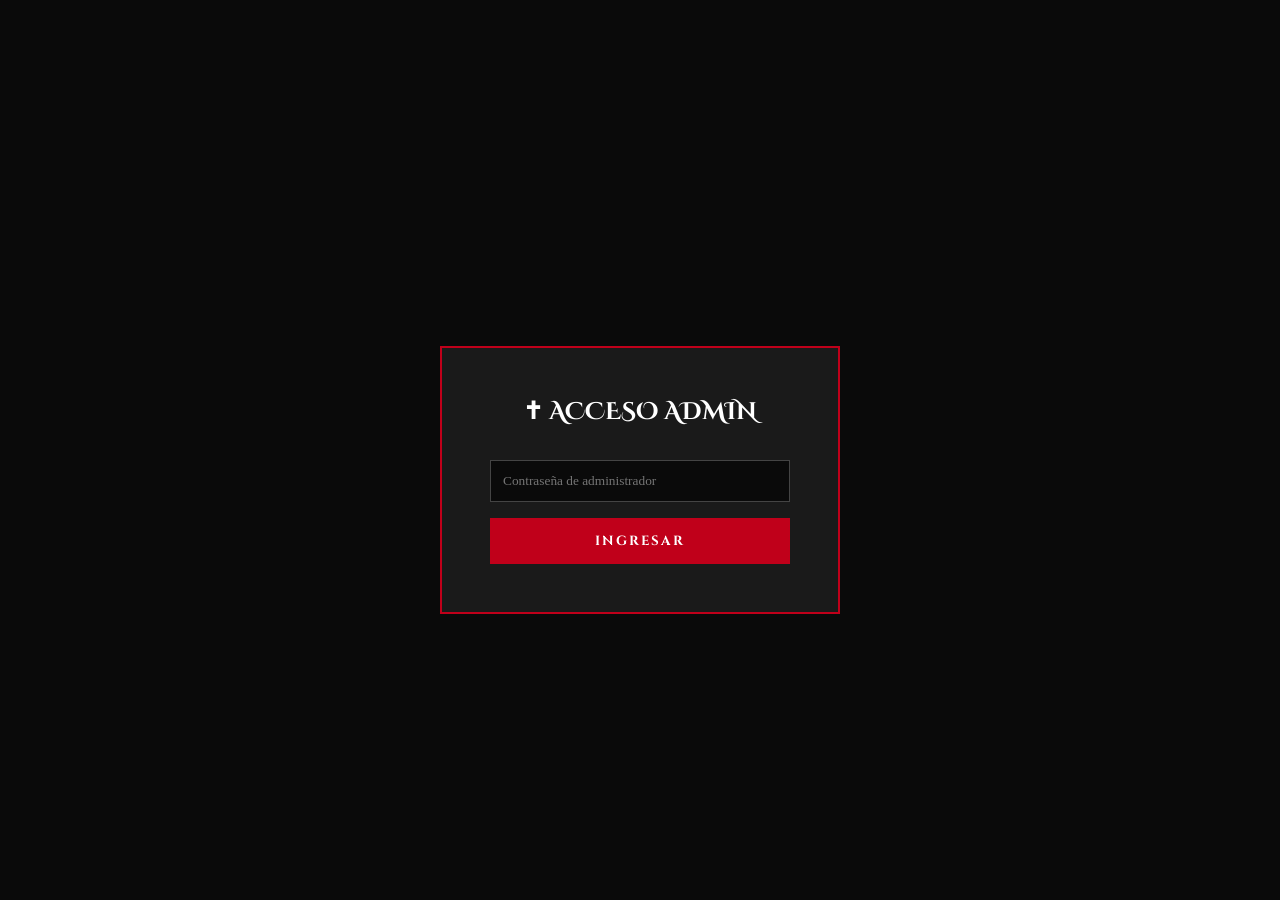
<file: admin.html>
<!DOCTYPE html>
<html lang="es">
<head>
<meta charset="UTF-8">
<meta name="viewport" content="width=device-width, initial-scale=1.0">
<title>Admin | Investigador Oxlack Paranormal</title>
<link href="https://fonts.googleapis.com/css2?family=Creepster&family=Cinzel+Decorative:wght@400;700;900&family=Cinzel:wght@400;600;900&family=IM+Fell+English:ital@0;1&family=Special+Elite&display=swap" rel="stylesheet">
<link rel="stylesheet" href="https://cdnjs.cloudflare.com/ajax/libs/font-awesome/6.5.0/css/all.min.css">
<link rel="stylesheet" href="styles.css">
<style>
.admin-login {
  min-height: 100vh;
  display: flex;
  align-items: center;
  justify-content: center;
  background: var(--negro);
  padding-top: 60px;
}
.login-box {
  background: var(--gris-oscuro);
  border: 2px solid var(--rojo);
  padding: 3rem;
  width: 100%;
  max-width: 400px;
  text-align: center;
}
.login-box h2 {
  font-family: 'Cinzel Decorative', serif;
  color: var(--blanco-puro);
  margin-bottom: 2rem;
}
.login-box input {
  width: 100%;
  padding: 12px;
  margin-bottom: 1rem;
  background: var(--negro);
  border: 1px solid #444;
  color: var(--blanco);
  font-family: 'IM Fell English', serif;
}
.login-box input:focus {
  border-color: var(--rojo);
  outline: none;
}
.login-box button {
  width: 100%;
  padding: 14px;
  background: var(--rojo);
  color: var(--blanco-puro);
  border: none;
  font-family: 'Cinzel', serif;
  font-weight: 700;
  letter-spacing: 2px;
  cursor: pointer;
  transition: all 0.3s;
}
.login-box button:hover {
  background: var(--rojo-claro);
}
.error-msg {
  color: var(--rojo);
  font-size: 0.85rem;
  margin-top: 1rem;
  display: none;
}

.admin-panel {
  display: none;
  min-height: 100vh;
  padding-top: 80px;
  background: var(--fondo-principal);
}
.admin-header {
  background: var(--negro);
  padding: 1.5rem 2rem;
  border-bottom: 2px solid var(--rojo);
  display: flex;
  justify-content: space-between;
  align-items: center;
  position: fixed;
  top: 0;
  left: 0;
  right: 0;
  z-index: 1000;
}
.admin-header h1 {
  font-family: 'Cinzel Decorative', serif;
  color: var(--blanco-puro);
  font-size: 1.2rem;
}
.admin-header h1 span {
  color: var(--rojo);
}
.logout-btn {
  background: transparent;
  color: var(--blanco);
  border: 1px solid var(--rojo);
  padding: 8px 16px;
  font-family: 'Cinzel', serif;
  font-size: 0.7rem;
  cursor: pointer;
  transition: all 0.3s;
}
.logout-btn:hover {
  background: var(--rojo);
}

.admin-content {
  max-width: 1200px;
  margin: 0 auto;
  padding: 2rem;
}
.admin-tabs {
  display: flex;
  gap: 0;
  margin-bottom: 2rem;
  border: 1px solid #ccc;
  width: fit-content;
  background: var(--blanco-puro);
}
.admin-tab {
  padding: 12px 24px;
  background: transparent;
  border: none;
  font-family: 'Cinzel', serif;
  font-size: 0.7rem;
  font-weight: 700;
  letter-spacing: 2px;
  cursor: pointer;
  transition: all 0.3s;
  color: #666;
}
.admin-tab.active {
  background: var(--rojo);
  color: var(--blanco-puro);
}
.admin-tab:hover:not(.active) {
  color: var(--rojo);
}

.admin-panel-content {
  display: none;
}
.admin-panel-content.active {
  display: block;
}

.form-group {
  margin-bottom: 1.5rem;
}
.form-group label {
  display: block;
  font-family: 'Cinzel', serif;
  font-size: 0.75rem;
  font-weight: 700;
  letter-spacing: 2px;
  margin-bottom: 0.5rem;
  color: var(--negro);
}
.form-group input,
.form-group textarea,
.form-group select {
  width: 100%;
  padding: 12px;
  background: var(--blanco-puro);
  border: 1px solid #ccc;
  border-left: 3px solid var(--rojo);
  font-family: 'IM Fell English', serif;
  font-size: 0.95rem;
  color: var(--negro);
}
.form-group input:focus,
.form-group textarea:focus,
.form-group select:focus {
  border-color: var(--rojo);
  outline: none;
}
.form-group textarea {
  resize: vertical;
  min-height: 120px;
}
.form-row {
  display: grid;
  grid-template-columns: 1fr 1fr;
  gap: 1.5rem;
}

.file-upload {
  border: 2px dashed #ccc;
  padding: 2rem;
  text-align: center;
  cursor: pointer;
  transition: all 0.3s;
  background: var(--blanco-puro);
}
.file-upload:hover {
  border-color: var(--rojo);
}
.file-upload i {
  font-size: 2rem;
  color: var(--rojo);
  margin-bottom: 0.5rem;
}
.file-upload p {
  font-family: 'IM Fell English', serif;
  color: #666;
  font-style: italic;
}
.file-upload input {
  display: none;
}

.submit-btn {
  background: var(--rojo);
  color: var(--blanco-puro);
  border: none;
  padding: 14px 32px;
  font-family: 'Cinzel', serif;
  font-weight: 700;
  letter-spacing: 3px;
  cursor: pointer;
  transition: all 0.3s;
  clip-path: polygon(8px 0%, 100% 0%, calc(100% - 8px) 100%, 0% 100%);
}
.submit-btn:hover {
  background: var(--rojo-oscuro);
}

.content-list {
  background: var(--blanco-puro);
  border: 1px solid #ccc;
  margin-top: 2rem;
}
.content-item {
  padding: 1rem 1.5rem;
  border-bottom: 1px solid #eee;
  display: flex;
  justify-content: space-between;
  align-items: center;
}
.content-item:last-child {
  border-bottom: none;
}
.content-item h4 {
  font-family: 'Cinzel', serif;
  font-size: 0.9rem;
  color: var(--negro);
}
.content-item span {
  font-family: 'Special Elite', cursive;
  font-size: 0.65rem;
  color: #888;
}
.content-actions {
  display: flex;
  gap: 0.5rem;
}
.content-actions button {
  background: transparent;
  border: 1px solid #ccc;
  padding: 6px 12px;
  cursor: pointer;
  transition: all 0.3s;
  font-size: 0.75rem;
}
.content-actions button:hover {
  background: var(--rojo);
  color: var(--blanco-puro);
  border-color: var(--rojo);
}

@media (max-width: 768px) {
  .form-row {
    grid-template-columns: 1fr;
  }
  .admin-tabs {
    flex-wrap: wrap;
    width: 100%;
  }
  .admin-tab {
    flex: 1;
    min-width: 120px;
  }
}
</style>
</head>
<body>

<!-- LOGIN -->
<div class="admin-login" id="loginSection">
  <div class="login-box">
    <h2>&#10013; ACCESO ADMIN</h2>
    <input type="password" id="adminPass" placeholder="Contraseña de administrador">
    <button onclick="login()">INGRESAR</button>
    <p class="error-msg" id="errorMsg">Contraseña incorrecta</p>
  </div>
</div>

<!-- ADMIN PANEL -->
<div class="admin-panel" id="adminPanel">
  <div class="admin-header">
    <h1>INVESTIGADOR <span>&#10013;</span> OXLACK - ADMIN</h1>
    <button class="logout-btn" onclick="logout()">Cerrar Sesión</button>
  </div>
  
  <div class="admin-content">
    <!-- Tabs -->
    <div class="admin-tabs">
      <button class="admin-tab active" onclick="showTab('blog')">Blog</button>
      <button class="admin-tab" onclick="showTab('noticias')">Noticias</button>
      <button class="admin-tab" onclick="showTab('galeria')">Galería</button>
      <button class="admin-tab" onclick="showTab('podcast')">Podcast</button>
      <button class="admin-tab" onclick="showTab('exploraciones')">Exploraciones</button>
    </div>
    
    <!-- Blog Panel -->
    <div class="admin-panel-content active" id="tab-blog">
      <h3 class="section-title" style="font-size: 1.5rem; margin-bottom: 1.5rem;">Nuevo Artículo de Blog</h3>
      <form onsubmit="saveContent(event, 'blog')">
        <div class="form-group">
          <label>Título del Artículo</label>
          <input type="text" name="titulo" required>
        </div>
        <div class="form-row">
          <div class="form-group">
            <label>Categoría</label>
            <select name="categoria">
              <option value="tecnicas">Técnicas</option>
              <option value="teoria">Teoría</option>
              <option value="experiencias">Experiencias</option>
              <option value="equipo">Equipo</option>
            </select>
          </div>
          <div class="form-group">
            <label>Fecha</label>
            <input type="date" name="fecha" required>
          </div>
        </div>
        <div class="form-group">
          <label>Imagen Destacada</label>
          <div class="file-upload" onclick="document.getElementById('blogImg').click()">
            <i class="fas fa-cloud-upload-alt"></i>
            <p>Click para subir imagen</p>
            <input type="file" id="blogImg" accept="image/*">
          </div>
        </div>
        <div class="form-group">
          <label>Contenido</label>
          <textarea name="contenido" rows="6" required></textarea>
        </div>
        <button type="submit" class="submit-btn">PUBLICAR ARTÍCULO</button>
      </form>
      
      <h3 style="margin-top: 3rem; margin-bottom: 1rem; font-family: 'Cinzel', serif;">Artículos Publicados</h3>
      <div class="content-list" id="blogList">
        <div class="content-item">
          <div>
            <h4>Cómo capturar evidencia EVP de calidad</h4>
            <span>Técnicas • Hace 3 días</span>
          </div>
          <div class="content-actions">
            <button><i class="fas fa-edit"></i></button>
            <button><i class="fas fa-trash"></i></button>
          </div>
        </div>
      </div>
    </div>
    
    <!-- Noticias Panel -->
    <div class="admin-panel-content" id="tab-noticias">
      <h3 class="section-title" style="font-size: 1.5rem; margin-bottom: 1.5rem;">Nueva Noticia</h3>
      <form onsubmit="saveContent(event, 'noticias')">
        <div class="form-group">
          <label>Título de la Noticia</label>
          <input type="text" name="titulo" required>
        </div>
        <div class="form-row">
          <div class="form-group">
            <label>Fuente</label>
            <input type="text" name="fuente" placeholder="Ej: Paranews">
          </div>
          <div class="form-group">
            <label>Fecha</label>
            <input type="date" name="fecha" required>
          </div>
        </div>
        <div class="form-group">
          <label>Imagen</label>
          <div class="file-upload" onclick="document.getElementById('noticiaImg').click()">
            <i class="fas fa-cloud-upload-alt"></i>
            <p>Click para subir imagen</p>
            <input type="file" id="noticiaImg" accept="image/*">
          </div>
        </div>
        <div class="form-group">
          <label>Resumen</label>
          <textarea name="resumen" rows="4" required></textarea>
        </div>
        <button type="submit" class="submit-btn">PUBLICAR NOTICIA</button>
      </form>
    </div>
    
    <!-- Galería Panel -->
    <div class="admin-panel-content" id="tab-galeria">
      <h3 class="section-title" style="font-size: 1.5rem; margin-bottom: 1.5rem;">Subir Imágenes a Galería</h3>
      <form onsubmit="saveContent(event, 'galeria')">
        <div class="form-row">
          <div class="form-group">
            <label>Categoría</label>
            <select name="categoria">
              <option value="fans">Fotos con Fans</option>
              <option value="investigadores">Fotos con Investigadores</option>
            </select>
          </div>
          <div class="form-group">
            <label>Descripción</label>
            <input type="text" name="descripcion" placeholder="Ej: Investigación en Guanajuato">
          </div>
        </div>
        <div class="form-group">
          <label>Imágenes</label>
          <div class="file-upload" onclick="document.getElementById('galeriaImg').click()">
            <i class="fas fa-images"></i>
            <p>Click para seleccionar imágenes (puedes seleccionar múltiples)</p>
            <input type="file" id="galeriaImg" accept="image/*" multiple>
          </div>
        </div>
        <button type="submit" class="submit-btn">SUBIR IMÁGENES</button>
      </form>
    </div>
    
    <!-- Podcast Panel -->
    <div class="admin-panel-content" id="tab-podcast">
      <h3 class="section-title" style="font-size: 1.5rem; margin-bottom: 1.5rem;">Nuevo Episodio de Podcast</h3>
      <form onsubmit="saveContent(event, 'podcast')">
        <div class="form-row">
          <div class="form-group">
            <label>Número de Episodio</label>
            <input type="text" name="episodio" placeholder="Ej: Ep. 43">
          </div>
          <div class="form-group">
            <label>Fecha</label>
            <input type="date" name="fecha" required>
          </div>
        </div>
        <div class="form-group">
          <label>Título del Episodio</label>
          <input type="text" name="titulo" required>
        </div>
        <div class="form-group">
          <label>Imagen de Portada</label>
          <div class="file-upload" onclick="document.getElementById('podcastImg').click()">
            <i class="fas fa-cloud-upload-alt"></i>
            <p>Click para subir portada</p>
            <input type="file" id="podcastImg" accept="image/*">
          </div>
        </div>
        <div class="form-group">
          <label>Descripción</label>
          <textarea name="descripcion" rows="4" required></textarea>
        </div>
        <div class="form-group">
          <label>Link del Audio (Spotify/YouTube/etc)</label>
          <input type="url" name="audioLink" placeholder="https://...">
        </div>
        <button type="submit" class="submit-btn">PUBLICAR EPISODIO</button>
      </form>
    </div>
    
    <!-- Exploraciones Panel -->
    <div class="admin-panel-content" id="tab-exploraciones">
      <h3 class="section-title" style="font-size: 1.5rem; margin-bottom: 1.5rem;">Nueva Exploración</h3>
      <form onsubmit="saveContent(event, 'exploraciones')">
        <div class="form-group">
          <label>Título de la Exploración</label>
          <input type="text" name="titulo" required>
        </div>
        <div class="form-row">
          <div class="form-group">
            <label>Ubicación</label>
            <input type="text" name="ubicacion" placeholder="Ej: Guanajuato, México">
          </div>
          <div class="form-group">
            <label>Fecha</label>
            <input type="date" name="fecha" required>
          </div>
        </div>
        <div class="form-group">
          <label>Imágenes de la Exploración</label>
          <div class="file-upload" onclick="document.getElementById('explImg').click()">
            <i class="fas fa-images"></i>
            <p>Click para subir fotos de la exploración</p>
            <input type="file" id="explImg" accept="image/*" multiple>
          </div>
        </div>
        <div class="form-group">
          <label>Descripción</label>
          <textarea name="descripcion" rows="4" required></textarea>
        </div>
        <div class="form-group">
          <label>Link del Video (YouTube)</label>
          <input type="url" name="videoLink" placeholder="https://youtube.com/...">
        </div>
        <button type="submit" class="submit-btn">PUBLICAR EXPLORACIÓN</button>
      </form>
    </div>
  </div>
</div>

<script>
// Contraseña del admin (en producción esto debe estar en el servidor)
const ADMIN_PASSWORD = 'Oxlack2025!';

function login() {
  const pass = document.getElementById('adminPass').value;
  if (pass === ADMIN_PASSWORD) {
    document.getElementById('loginSection').style.display = 'none';
    document.getElementById('adminPanel').style.display = 'block';
    localStorage.setItem('adminLoggedIn', 'true');
  } else {
    document.getElementById('errorMsg').style.display = 'block';
  }
}

function logout() {
  localStorage.removeItem('adminLoggedIn');
  document.getElementById('loginSection').style.display = 'flex';
  document.getElementById('adminPanel').style.display = 'none';
  document.getElementById('adminPass').value = '';
}

function showTab(tabName) {
  // Ocultar todos los paneles
  document.querySelectorAll('.admin-panel-content').forEach(panel => {
    panel.classList.remove('active');
  });
  // Quitar active de todos los tabs
  document.querySelectorAll('.admin-tab').forEach(tab => {
    tab.classList.remove('active');
  });
  // Mostrar panel seleccionado
  document.getElementById('tab-' + tabName).classList.add('active');
  // Activar tab
  event.target.classList.add('active');
}

function saveContent(event, type) {
  event.preventDefault();
  
  // Aquí iría la lógica para guardar en el servidor
  // Por ahora solo mostramos un mensaje
  alert('Contenido guardado exitosamente (simulado)');
  event.target.reset();
}

// Verificar si ya está logueado
if (localStorage.getItem('adminLoggedIn') === 'true') {
  document.getElementById('loginSection').style.display = 'none';
  document.getElementById('adminPanel').style.display = 'block';
}

// Login con Enter
document.getElementById('adminPass').addEventListener('keypress', function(e) {
  if (e.key === 'Enter') login();
});
</script>

</body>
</html>
</file>
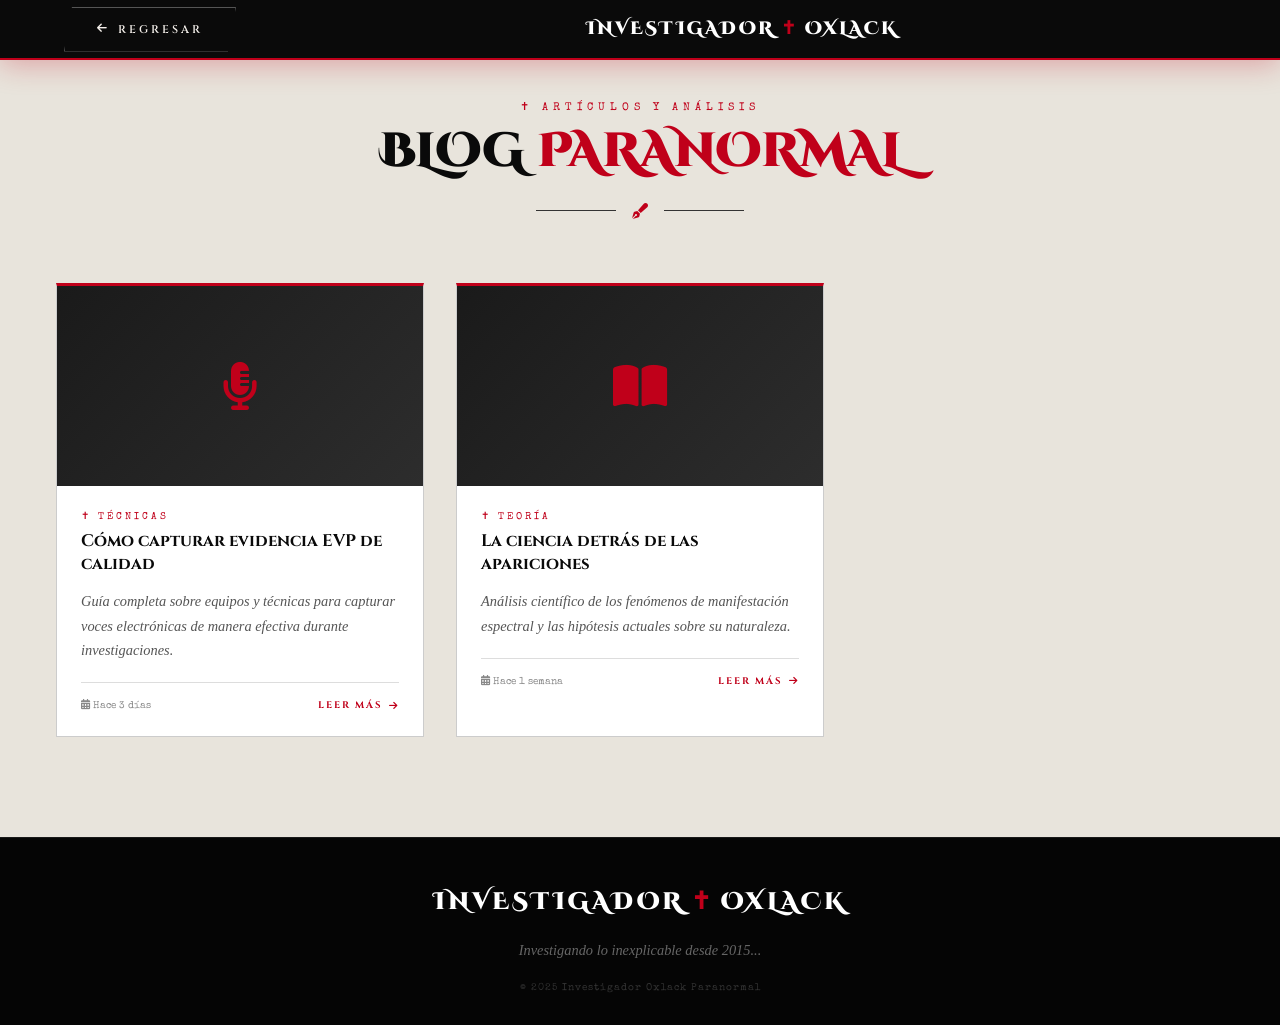
<file: blog.html>
<!DOCTYPE html>
<html lang="es">
<head>
<meta charset="UTF-8">
<meta name="viewport" content="width=device-width, initial-scale=1.0">
<title>Blog | Investigador Oxlack Paranormal</title>
<link href="https://fonts.googleapis.com/css2?family=Creepster&family=Cinzel+Decorative:wght@400;700;900&family=Cinzel:wght@400;600;900&family=IM+Fell+English:ital@0;1&family=Special+Elite&display=swap" rel="stylesheet">
<link rel="stylesheet" href="https://cdnjs.cloudflare.com/ajax/libs/font-awesome/6.5.0/css/all.min.css">
<link rel="stylesheet" href="styles.css">
</head>
<body>

<!-- NAV SIMPLIFICADO -->
<nav>
  <a href="index.html" class="btn-secondary" style="margin-left: 2rem;"><i class="fas fa-arrow-left"></i> Regresar</a>
  <a class="nav-logo" href="index.html">INVESTIGADOR <span>&#10013;</span> OXLACK</a>
  <div></div>
</nav>

<section class="section">
  <div class="container">
    <div class="section-header">
      <span class="section-label">&#10013; Artículos y Análisis</span>
      <h2 class="section-title">BLOG <span class="rojo">PARANORMAL</span></h2>
      <div class="section-line"><i class="fas fa-pen-fancy"></i></div>
    </div>
    <div class="inv-grid">
      <div class="inv-card">
        <div class="inv-img-placeholder"><i class="fas fa-microphone-alt"></i></div>
        <div class="inv-card-body">
          <span class="inv-tag">&#10013; Técnicas</span>
          <h3 class="inv-card-title">Cómo capturar evidencia EVP de calidad</h3>
          <p class="inv-card-desc">Guía completa sobre equipos y técnicas para capturar voces electrónicas de manera efectiva durante investigaciones.</p>
          <div class="inv-card-meta">
            <span><i class="fas fa-calendar-alt"></i> Hace 3 días</span>
            <a href="#" class="read-more">Leer más <i class="fas fa-arrow-right"></i></a>
          </div>
        </div>
      </div>
      <div class="inv-card">
        <div class="inv-img-placeholder"><i class="fas fa-book-open"></i></div>
        <div class="inv-card-body">
          <span class="inv-tag">&#10013; Teoría</span>
          <h3 class="inv-card-title">La ciencia detrás de las apariciones</h3>
          <p class="inv-card-desc">Análisis científico de los fenómenos de manifestación espectral y las hipótesis actuales sobre su naturaleza.</p>
          <div class="inv-card-meta">
            <span><i class="fas fa-calendar-alt"></i> Hace 1 semana</span>
            <a href="#" class="read-more">Leer más <i class="fas fa-arrow-right"></i></a>
          </div>
        </div>
      </div>
    </div>
  </div>
</section>

<footer>
  <div class="container">
    <div class="footer-content">
      <div class="footer-logo">INVESTIGADOR <span>&#10013;</span> OXLACK</div>
      <p class="footer-text">Investigando lo inexplicable desde 2015...</p>
      <p class="copyright">&copy; 2025 Investigador Oxlack Paranormal</p>
    </div>
  </div>
</footer>

</body>
</html>
</file>
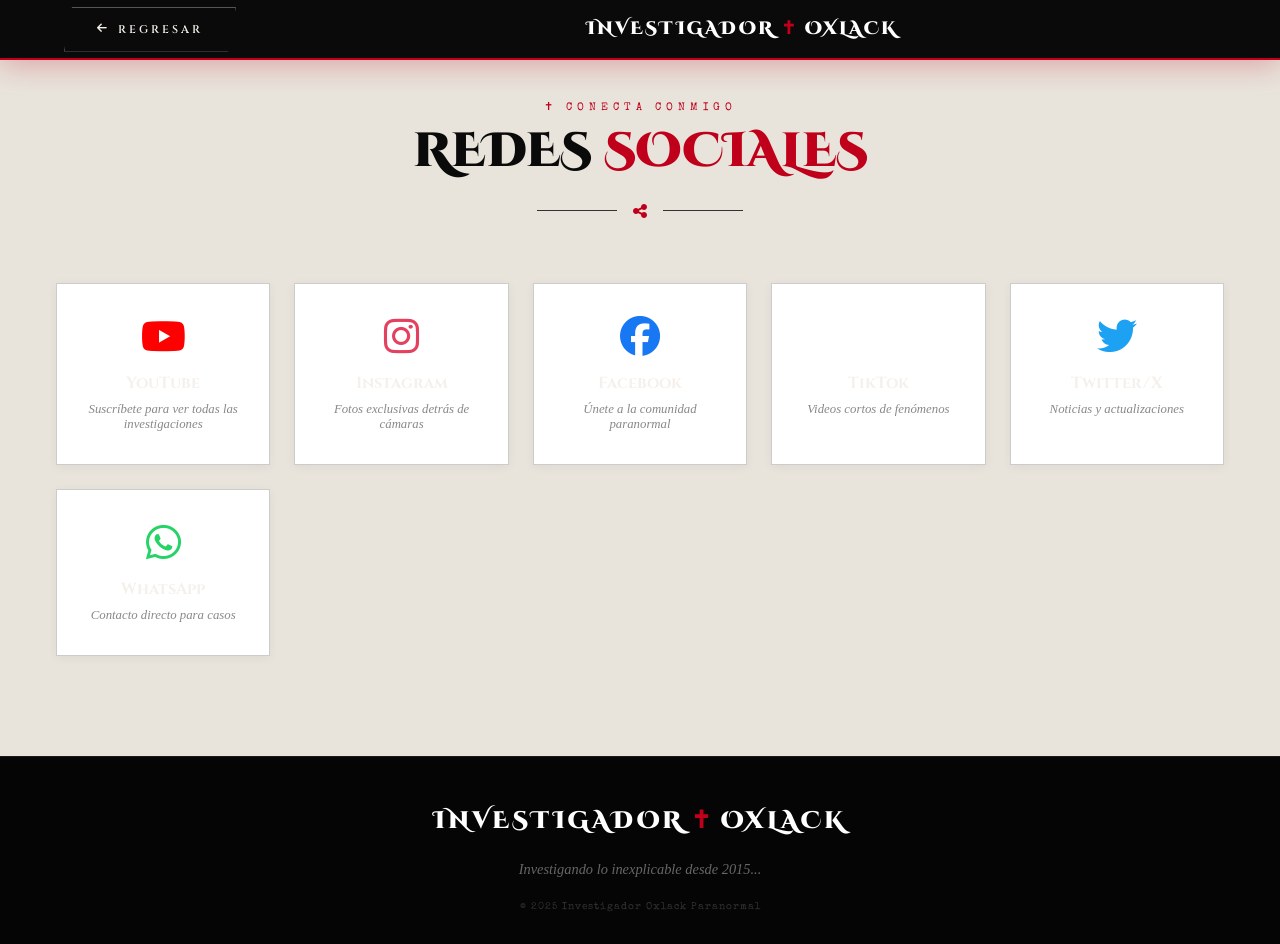
<file: contacto.html>
<!DOCTYPE html>
<html lang="es">
<head>
<meta charset="UTF-8">
<meta name="viewport" content="width=device-width, initial-scale=1.0">
<title>Contacto | Investigador Oxlack Paranormal</title>
<link href="https://fonts.googleapis.com/css2?family=Creepster&family=Cinzel+Decorative:wght@400;700;900&family=Cinzel:wght@400;600;900&family=IM+Fell+English:ital@0;1&family=Special+Elite&display=swap" rel="stylesheet">
<link rel="stylesheet" href="https://cdnjs.cloudflare.com/ajax/libs/font-awesome/6.5.0/css/all.min.css">
<link rel="stylesheet" href="styles.css">
</head>
<body>

<!-- NAV SIMPLIFICADO -->
<nav>
  <a href="index.html" class="btn-secondary" style="margin-left: 2rem;"><i class="fas fa-arrow-left"></i> Regresar</a>
  <a class="nav-logo" href="index.html">INVESTIGADOR <span>&#10013;</span> OXLACK</a>
  <div></div>
</nav>

<section class="section">
  <div class="container">
    <div class="section-header">
      <span class="section-label">&#10013; Conecta Conmigo</span>
      <h2 class="section-title">REDES <span class="rojo">SOCIALES</span></h2>
      <div class="section-line"><i class="fas fa-share-alt"></i></div>
    </div>
    
    <div class="redes-grid">
      <a href="#" class="red-card youtube">
        <i class="fab fa-youtube"></i>
        <h3>YouTube</h3>
        <p>Suscríbete para ver todas las investigaciones</p>
      </a>
      
      <a href="#" class="red-card instagram">
        <i class="fab fa-instagram"></i>
        <h3>Instagram</h3>
        <p>Fotos exclusivas detrás de cámaras</p>
      </a>
      
      <a href="#" class="red-card facebook">
        <i class="fab fa-facebook"></i>
        <h3>Facebook</h3>
        <p>Únete a la comunidad paranormal</p>
      </a>
      
      <a href="#" class="red-card tiktok">
        <i class="fab fa-tiktok"></i>
        <h3>TikTok</h3>
        <p>Videos cortos de fenómenos</p>
      </a>
      
      <a href="#" class="red-card twitter">
        <i class="fab fa-twitter"></i>
        <h3>Twitter/X</h3>
        <p>Noticias y actualizaciones</p>
      </a>
      
      <a href="#" class="red-card whatsapp">
        <i class="fab fa-whatsapp"></i>
        <h3>WhatsApp</h3>
        <p>Contacto directo para casos</p>
      </a>
    </div>
  </div>
</section>

<footer>
  <div class="container">
    <div class="footer-content">
      <div class="footer-logo">INVESTIGADOR <span>&#10013;</span> OXLACK</div>
      <p class="footer-text">Investigando lo inexplicable desde 2015...</p>
      <p class="copyright">&copy; 2025 Investigador Oxlack Paranormal</p>
    </div>
  </div>
</footer>

</body>
</html>
</file>
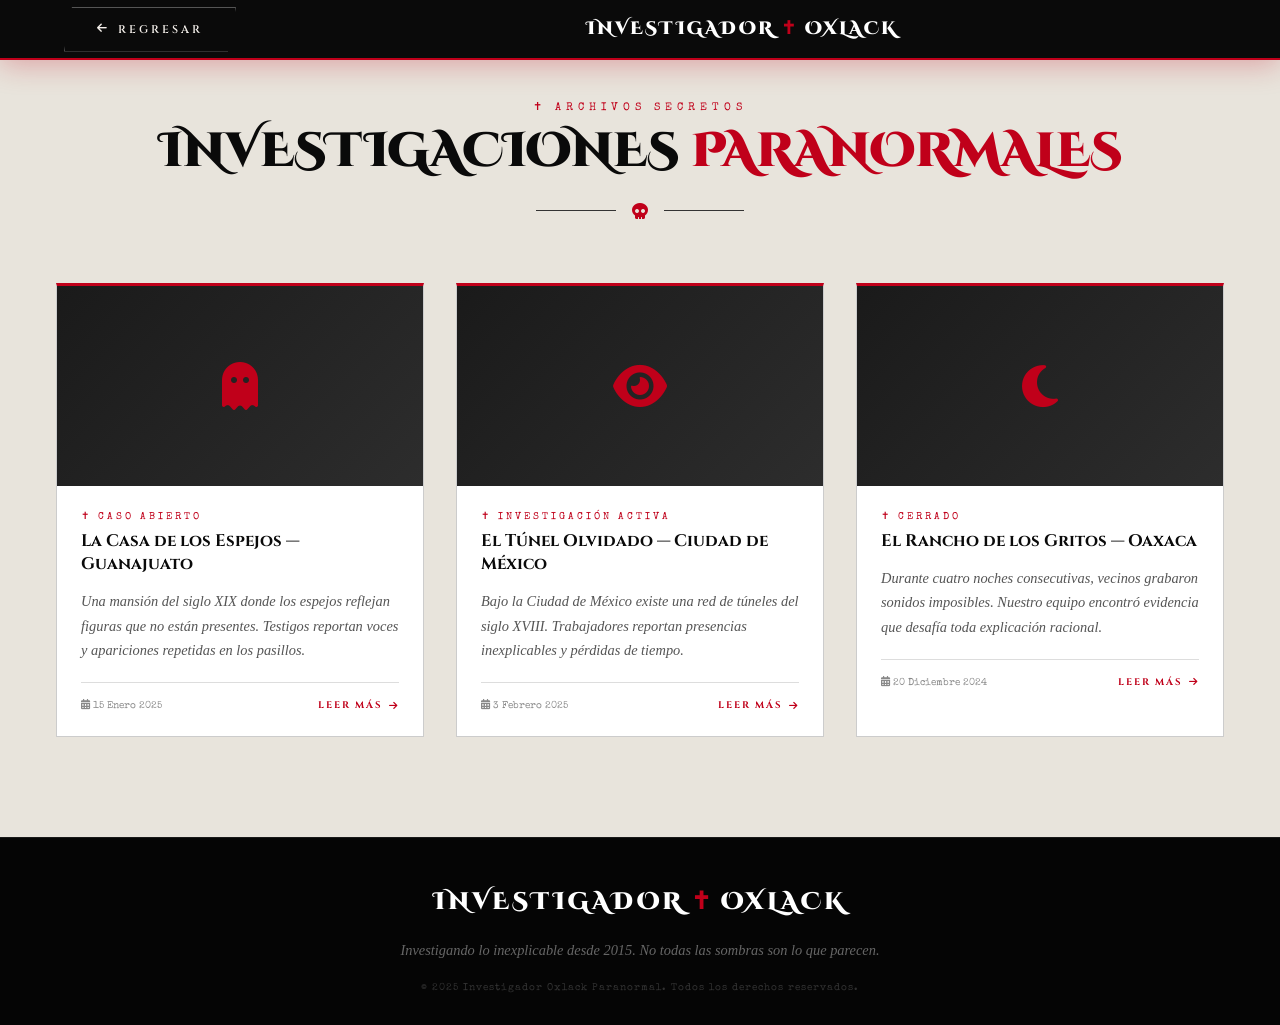
<file: investigaciones.html>
<!DOCTYPE html>
<html lang="es">
<head>
<meta charset="UTF-8">
<meta name="viewport" content="width=device-width, initial-scale=1.0">
<title>Investigaciones | Investigador Oxlack Paranormal</title>
<link href="https://fonts.googleapis.com/css2?family=Creepster&family=Cinzel+Decorative:wght@400;700;900&family=Cinzel:wght@400;600;900&family=IM+Fell+English:ital@0;1&family=Special+Elite&display=swap" rel="stylesheet">
<link rel="stylesheet" href="https://cdnjs.cloudflare.com/ajax/libs/font-awesome/6.5.0/css/all.min.css">
<link rel="stylesheet" href="styles.css">
</head>
<body>

<!-- NAV SIMPLIFICADO -->
<nav>
  <a href="index.html" class="btn-secondary" style="margin-left: 2rem;"><i class="fas fa-arrow-left"></i> Regresar</a>
  <a class="nav-logo" href="index.html">INVESTIGADOR <span>&#10013;</span> OXLACK</a>
  <div></div>
</nav>

<!-- INVESTIGACIONES -->
<section class="section">
  <div class="container">
    <div class="section-header">
      <span class="section-label">&#10013; Archivos Secretos</span>
      <h2 class="section-title">INVESTIGACIONES <span class="rojo">PARANORMALES</span></h2>
      <div class="section-line"><i class="fas fa-skull"></i></div>
    </div>
    <div class="inv-grid">
      <div class="inv-card">
        <div class="inv-img-placeholder"><i class="fas fa-ghost"></i></div>
        <div class="inv-card-body">
          <span class="inv-tag">&#10013; Caso Abierto</span>
          <h3 class="inv-card-title">La Casa de los Espejos — Guanajuato</h3>
          <p class="inv-card-desc">Una mansión del siglo XIX donde los espejos reflejan figuras que no están presentes. Testigos reportan voces y apariciones repetidas en los pasillos.</p>
          <div class="inv-card-meta">
            <span><i class="fas fa-calendar-alt"></i> 15 Enero 2025</span>
            <a href="#" class="read-more">Leer más <i class="fas fa-arrow-right"></i></a>
          </div>
        </div>
      </div>
      <div class="inv-card">
        <div class="inv-img-placeholder"><i class="fas fa-eye"></i></div>
        <div class="inv-card-body">
          <span class="inv-tag">&#10013; Investigación Activa</span>
          <h3 class="inv-card-title">El Túnel Olvidado — Ciudad de México</h3>
          <p class="inv-card-desc">Bajo la Ciudad de México existe una red de túneles del siglo XVIII. Trabajadores reportan presencias inexplicables y pérdidas de tiempo.</p>
          <div class="inv-card-meta">
            <span><i class="fas fa-calendar-alt"></i> 3 Febrero 2025</span>
            <a href="#" class="read-more">Leer más <i class="fas fa-arrow-right"></i></a>
          </div>
        </div>
      </div>
      <div class="inv-card">
        <div class="inv-img-placeholder"><i class="fas fa-moon"></i></div>
        <div class="inv-card-body">
          <span class="inv-tag">&#10013; Cerrado</span>
          <h3 class="inv-card-title">El Rancho de los Gritos — Oaxaca</h3>
          <p class="inv-card-desc">Durante cuatro noches consecutivas, vecinos grabaron sonidos imposibles. Nuestro equipo encontró evidencia que desafía toda explicación racional.</p>
          <div class="inv-card-meta">
            <span><i class="fas fa-calendar-alt"></i> 20 Diciembre 2024</span>
            <a href="#" class="read-more">Leer más <i class="fas fa-arrow-right"></i></a>
          </div>
        </div>
      </div>
    </div>
  </div>
</section>

<!-- FOOTER -->
<footer>
  <div class="container">
    <div class="footer-content">
      <div class="footer-logo">INVESTIGADOR <span>&#10013;</span> OXLACK</div>
      <p class="footer-text">Investigando lo inexplicable desde 2015. No todas las sombras son lo que parecen.</p>
      <p class="copyright">&copy; 2025 Investigador Oxlack Paranormal. Todos los derechos reservados.</p>
    </div>
  </div>
</footer>

</body>
</html>
</file>
<file: styles.css>
:root {
  --rojo: #c0001a;
  --rojo-oscuro: #7a000f;
  --rojo-claro: #e8001f;
  --negro: #0a0a0a;
  --gris-oscuro: #1a1a1a;
  --gris-medio: #2d2d2d;
  --gris-claro: #888888;
  --blanco: #f5f0eb;
  --blanco-puro: #ffffff;
  --hueso: #ede8df;
  --fondo-principal: #e8e4dc;
  --sombra-roja: rgba(192,0,26,0.3);
}

*, *::before, *::after { box-sizing: border-box; margin: 0; padding: 0; }

img { max-width: 100%; display: block; }

html { scroll-behavior: smooth; }

body {
  background-color: var(--fondo-principal);
  color: var(--negro);
  font-family: 'IM Fell English', serif;
  overflow-x: hidden;
}

/* ── BARRA DE DESPLAZAMIENTO ── */
::-webkit-scrollbar { width: 6px; }
::-webkit-scrollbar-track { background: var(--gris-oscuro); }
::-webkit-scrollbar-thumb { background: var(--rojo); border-radius: 3px; }

/* ═══════════════════════════ NAVEGACIÓN ═══════════════════════════ */
nav {
  position: fixed; top: 0; width: 100%; z-index: 1000;
  background: var(--negro);
  border-bottom: 2px solid var(--rojo);
  padding: 0 2rem;
  display: flex; align-items: center; justify-content: space-between;
  height: 60px;
  box-shadow: 0 4px 30px var(--sombra-roja);
}

.nav-logo {
  font-family: 'Cinzel Decorative', serif;
  font-size: 1.1rem; font-weight: 900;
  color: var(--blanco-puro);
  letter-spacing: 2px;
  text-decoration: none;
  display: flex; align-items: center; gap: 0.45rem;
  white-space: nowrap;
}
.nav-logo span { color: var(--rojo); }

.nav-logo-img {
  height: 42px;
  width: auto;
  max-width: 200px;
  object-fit: contain;
  display: block;
}

.nav-logo-text {
  font-family: 'Cinzel Decorative', serif;
  font-size: 1rem;
  font-weight: 900;
  color: var(--blanco-puro);
}

.footer-logo-link {
  text-decoration: none;
  color: inherit;
  display: inline-flex;
  align-items: center;
  justify-content: center;
  gap: 0.45rem;
}

.footer-logo .nav-logo-img {
  height: 34px;
  max-width: 160px;
}

.nav-links {
  display: flex; gap: 0.1rem;
  list-style: none;
}
.nav-links a {
  font-family: 'Cinzel', serif;
  font-size: 0.6rem; font-weight: 600;
  letter-spacing: 1.5px; text-transform: uppercase;
  color: var(--blanco);
  text-decoration: none; padding: 6px 10px;
  transition: color 0.2s;
  position: relative;
}
.nav-links a::after {
  content: '';
  position: absolute; bottom: 0; left: 50%; width: 0; height: 1px;
  background: var(--rojo);
  transition: all 0.3s; transform: translateX(-50%);
}
.nav-links a:hover, .nav-links a.active { color: var(--rojo); }
.nav-links a:hover::after, .nav-links a.active::after { width: 80%; }

.hamburger { display: none; flex-direction: column; gap: 5px; cursor: pointer; }
.hamburger span { width: 25px; height: 2px; background: var(--blanco); transition: all 0.3s; }

/* ═══════════════════════════ HERO ═══════════════════════════ */
#inicio {
  min-height: 100vh;
  background: var(--negro);
  display: flex; align-items: center; justify-content: center;
  position: relative; overflow: hidden;
  padding-top: 60px;
}

.hero {
  text-align: center; position: relative; z-index: 2;
  padding: 2rem;
}

.hero-tag {
  font-family: 'Special Elite', cursive;
  font-size: 0.75rem; letter-spacing: 6px; text-transform: uppercase;
  color: var(--rojo); margin-bottom: 1rem;
}

.hero-title {
  font-family: 'Cinzel Decorative', serif;
  font-size: clamp(2.5rem, 8vw, 6rem);
  font-weight: 900; color: var(--blanco-puro);
  line-height: 0.9; letter-spacing: 2px;
  text-shadow: 0 0 60px rgba(192,0,26,0.5), 0 0 120px rgba(192,0,26,0.2);
  margin-bottom: 0.5rem;
}

/* --- HERO LOGO PREMIUM STYLES --- */
.hero-logo-container {
  display: flex;
  justify-content: center;
  align-items: center;
  margin: 1.5rem auto 2.5rem;
  perspective: 1000px;
}

.hero-logo-img {
  max-width: 92%;
  width: 520px;
  height: auto;
  display: block;
  animation: heroFloat 6s ease-in-out infinite;
  transition: transform 0.4s cubic-bezier(0.25, 1, 0.5, 1), filter 0.4s ease;
  will-change: transform, filter;
}

.hero-logo-img:hover {
  transform: scale(1.04) rotateX(2deg) rotateY(-2deg);
  filter: drop-shadow(0 0 35px var(--neon-rojo));
}

@keyframes heroFloat {
  0% {
    transform: translateY(0px);
    filter: drop-shadow(0 0 18px rgba(192, 0, 26, 0.5));
  }
  50% {
    transform: translateY(-8px);
    filter: drop-shadow(0 0 28px rgba(192, 0, 26, 0.75));
  }
  100% {
    transform: translateY(0px);
    filter: drop-shadow(0 0 18px rgba(192, 0, 26, 0.5));
  }
}


.hero-subtitle {
  font-family: 'IM Fell English', serif;
  font-style: italic;
  font-size: clamp(0.9rem, 1.8vw, 1.1rem);
  color: #aaa; max-width: 550px; margin: 0 auto 2.5rem;
  line-height: 1.8;
}

.hero-buttons { display: flex; gap: 1rem; justify-content: center; flex-wrap: wrap; }

.btn-primary {
  font-family: 'Cinzel', serif; font-size: 0.7rem; font-weight: 700;
  letter-spacing: 3px; text-transform: uppercase;
  background: var(--rojo); color: var(--blanco-puro);
  padding: 14px 32px; text-decoration: none;
  border: 2px solid var(--rojo);
  transition: all 0.3s; clip-path: polygon(8px 0%, 100% 0%, calc(100% - 8px) 100%, 0% 100%);
  display: inline-flex; align-items: center; gap: 8px;
}
.btn-primary:hover { background: transparent; color: var(--rojo); }

.btn-secondary {
  font-family: 'Cinzel', serif; font-size: 0.7rem; font-weight: 600;
  letter-spacing: 3px; text-transform: uppercase;
  background: transparent; color: var(--blanco);
  padding: 14px 32px; text-decoration: none;
  border: 1px solid #555;
  transition: all 0.3s; clip-path: polygon(8px 0%, 100% 0%, calc(100% - 8px) 100%, 0% 100%);
  display: inline-flex; align-items: center; gap: 8px;
}
.btn-secondary:hover { border-color: var(--rojo); color: var(--rojo); }

/* ═══════════════════════════ SECCIONES ═══════════════════════════ */
section { padding: 100px 2rem; }
.section { padding: 100px 2rem; }
.bg-alt { background: var(--gris-oscuro); }

.section-header { text-align: center; margin-bottom: 4rem; }

.section-label {
  font-family: 'Special Elite', cursive;
  font-size: 0.7rem; letter-spacing: 5px; text-transform: uppercase;
  color: var(--rojo); display: block; margin-bottom: 0.8rem;
}

.section-title {
  font-family: 'Cinzel Decorative', serif;
  font-size: clamp(1.8rem, 4vw, 3rem); font-weight: 900;
  color: var(--negro); line-height: 1.1;
}
.section-title .rojo { color: var(--rojo); }

.section-line {
  display: flex; align-items: center; justify-content: center;
  gap: 1rem; margin-top: 1.5rem;
}
.section-line::before, .section-line::after {
  content: ''; height: 1px; width: 80px; background: #333;
}
.section-line i { color: var(--rojo); }

.container { max-width: 1200px; margin: 0 auto; }

/* ═══════════════════════════ INVESTIGACIONES ═══════════════════════════ */
.inv-grid {
  display: grid;
  grid-template-columns: repeat(auto-fill, minmax(340px, 1fr));
  gap: 2rem;
}

.inv-card {
  border: 1px solid #ccc;
  border-top: 3px solid var(--rojo);
  background: var(--blanco-puro);
  transition: all 0.3s;
  position: relative; overflow: hidden;
  text-decoration: none;
}
.inv-card::before {
  content: '';
  position: absolute; top: 0; left: 0; right: 0; height: 3px;
  background: var(--rojo);
  transform: scaleX(0);
  transition: transform 0.3s;
  transform-origin: left;
}
.inv-card:hover { transform: translateY(-6px); box-shadow: 0 20px 60px rgba(0,0,0,0.12), 0 0 30px var(--sombra-roja); }
.inv-card:hover::before { transform: scaleX(1); }

.inv-img-placeholder {
  width: 100%; height: 200px;
  background: linear-gradient(135deg, #1a1a1a, #2d2d2d);
  display: flex; align-items: center; justify-content: center;
  font-size: 3rem; color: var(--rojo);
}

.inv-card-body { padding: 1.5rem; }

.inv-tag {
  font-family: 'Special Elite', cursive;
  font-size: 0.6rem; letter-spacing: 3px; text-transform: uppercase;
  color: var(--rojo); margin-bottom: 0.5rem; display: block;
}

.inv-card-title {
  font-family: 'Cinzel', serif; font-size: 1.05rem; font-weight: 700;
  color: var(--negro); margin-bottom: 0.8rem; line-height: 1.4;
}

.inv-card-desc {
  font-family: 'IM Fell English', serif; font-style: italic;
  font-size: 0.9rem; color: #555; line-height: 1.7; margin-bottom: 1.2rem;
}

.inv-card-meta {
  display: flex; justify-content: space-between; align-items: center;
  font-family: 'Special Elite', cursive; font-size: 0.65rem;
  color: #888; border-top: 1px solid #ddd; padding-top: 1rem;
}

.read-more {
  font-family: 'Cinzel', serif; font-size: 0.6rem; font-weight: 700;
  letter-spacing: 2px; text-transform: uppercase;
  color: var(--rojo); text-decoration: none;
  display: inline-flex; align-items: center; gap: 6px;
  transition: gap 0.2s;
}
.read-more:hover { gap: 10px; }

/* ═══════════════════════════ NOTICIAS ═══════════════════════════ */
.noticia-destacada {
  display: grid; grid-template-columns: 1fr 1fr; gap: 3rem;
  align-items: center;
  background: var(--blanco-puro); padding: 2rem;
  border-left: 4px solid var(--rojo);
  box-shadow: 0 4px 20px rgba(0,0,0,0.1);
}

.noticia-destacada img {
  width: 100%; height: 300px; object-fit: cover;
}

.noticia-content { color: var(--negro); }

.noticia-content .fecha {
  font-family: 'Special Elite', cursive; font-size: 0.6rem;
  letter-spacing: 4px; color: var(--rojo); margin-bottom: 0.8rem; display: block;
}

.noticia-content h3 {
  font-family: 'Cinzel', serif; font-size: 1.8rem; font-weight: 900;
  margin-bottom: 1rem; line-height: 1.3;
  color: var(--negro);
}

.noticia-content p {
  font-family: 'IM Fell English', serif; font-style: italic;
  color: #555; line-height: 1.8; margin-bottom: 1.5rem;
}

/* ═══════════════════════════ PODCAST ═══════════════════════════ */
.podcast-grid {
  display: grid; grid-template-columns: repeat(auto-fill, minmax(300px, 1fr)); gap: 2rem;
}

.podcast-card {
  background: var(--blanco-puro);
  border: 1px solid #ccc;
  border-top: 3px solid var(--rojo);
  overflow: hidden; transition: all 0.3s;
  box-shadow: 0 2px 10px rgba(0,0,0,0.05);
}
.podcast-card:hover { transform: translateY(-6px); box-shadow: 0 20px 60px rgba(0,0,0,0.12), 0 0 30px var(--sombra-roja); }

.podcast-card img { width: 100%; height: 220px; object-fit: cover; }

.podcast-body { padding: 1.5rem; color: var(--negro); }

.podcast-ep {
  font-family: 'Special Elite', cursive; font-size: 0.6rem;
  letter-spacing: 4px; color: var(--rojo); margin-bottom: 0.5rem; display: block;
}

.podcast-body h3 {
  font-family: 'Cinzel', serif; font-size: 1.1rem; font-weight: 700;
  margin-bottom: 0.8rem; line-height: 1.4;
  color: var(--negro);
}

.podcast-body p {
  font-family: 'IM Fell English', serif; font-style: italic;
  font-size: 0.9rem; color: #555; line-height: 1.7; margin-bottom: 1.2rem;
}

/* ═══════════════════════════ EXPLORACIONES ═══════════════════════════ */
.exploracion-grid {
  display: grid; grid-template-columns: repeat(auto-fill, minmax(360px, 1fr)); gap: 2rem;
}

.exploracion-card {
  background: var(--blanco-puro);
  border: 1px solid #ccc;
  overflow: hidden; transition: all 0.3s;
  box-shadow: 0 2px 10px rgba(0,0,0,0.05);
}
.exploracion-card:hover { box-shadow: 0 20px 60px rgba(0,0,0,0.12), 0 0 30px var(--sombra-roja); }

.exploracion-img { position: relative; }
.exploracion-img img { width: 100%; height: 220px; object-fit: cover; }

.play-overlay {
  position: absolute; inset: 0;
  background: rgba(0,0,0,0.5);
  display: flex; align-items: center; justify-content: center;
  font-size: 4rem; color: var(--rojo);
  opacity: 0; transition: opacity 0.3s;
}
.exploracion-card:hover .play-overlay { opacity: 1; }

.exploracion-body { padding: 1.5rem; color: var(--negro); }

.exploracion-body h3 {
  font-family: 'Cinzel', serif; font-size: 1.1rem; font-weight: 700;
  margin-bottom: 0.8rem; line-height: 1.4;
  color: var(--negro);
}

.exploracion-body p {
  font-family: 'IM Fell English', serif; font-style: italic;
  font-size: 0.9rem; color: #555; line-height: 1.7; margin-bottom: 1.2rem;
}

/* ═══════════════════════════ GALERÍA ═══════════════════════════ */
.galeria-categoria { margin-bottom: 3rem; }

.categoria-titulo {
  font-family: 'Cinzel', serif; font-size: 1.2rem; font-weight: 700;
  color: var(--negro); margin-bottom: 1.5rem;
  display: flex; align-items: center; gap: 0.5rem;
}
.categoria-titulo i { color: var(--rojo); }

.galeria-grid {
  display: grid;
  grid-template-columns: repeat(auto-fill, minmax(250px, 1fr));
  gap: 1rem;
}

.galeria-item {
  position: relative; overflow: hidden; cursor: pointer;
  aspect-ratio: 1;
}
.galeria-item img { width: 100%; height: 100%; object-fit: cover; transition: transform 0.3s; }
.galeria-item:hover img { transform: scale(1.1); }

.galeria-overlay {
  position: absolute; inset: 0;
  background: rgba(192,0,26,0.8);
  display: flex; align-items: center; justify-content: center;
  font-size: 2rem; color: var(--blanco-puro);
  opacity: 0; transition: opacity 0.3s;
}
.galeria-item:hover .galeria-overlay { opacity: 1; }

/* ═══════════════════════════ DONACIONES ═══════════════════════════ */
.donaciones-grid {
  display: grid;
  grid-template-columns: repeat(auto-fit, minmax(min(280px, 100%), 1fr));
  gap: 1.75rem;
}

.donacion-card {
  background: var(--blanco-puro);
  border: 1px solid #ccc;
  border-top: 3px solid var(--rojo);
  padding: 2.25rem 1.75rem;
  text-align: center;
  transition: transform 0.3s ease, box-shadow 0.3s ease, border-color 0.3s ease;
  box-shadow: 0 2px 10px rgba(0,0,0,0.05);
  display: flex;
  flex-direction: column;
  align-items: center;
  gap: 0.5rem;
  position: relative;
  overflow: hidden;
}
.donacion-card::after {
  content: '';
  position: absolute; left: 0; right: 0; bottom: 0;
  height: 3px; background: var(--rojo);
  transform: scaleX(0); transform-origin: left;
  transition: transform 0.4s ease;
}
.donacion-card:hover {
  transform: translateY(-6px);
  box-shadow: 0 20px 60px rgba(0,0,0,0.12), 0 0 30px var(--sombra-roja);
}
.donacion-card:hover::after { transform: scaleX(1); }

.donacion-card > i {
  font-size: 3rem !important;
  color: var(--rojo) !important;
  display: block !important;
  margin-bottom: 1rem !important;
  line-height: 1;
}

.donacion-card img {
  width: 100%; height: 150px; object-fit: contain;
  margin-bottom: 1.5rem;
}

.donacion-card h3 {
  font-family: 'Cinzel Decorative', serif; font-size: 1.3rem; font-weight: 900;
  color: var(--negro); margin-bottom: 0.5rem;
}

.donacion-card p {
  font-family: 'IM Fell English', serif; font-style: italic;
  font-size: 0.95rem; color: #555; line-height: 1.7; margin-bottom: 1.5rem;
  flex: 1;
}

.donacion-card .btn-primary { margin-top: auto; }

/* ═══════════════════════════ SOBRE MÍ ═══════════════════════════ */
.about-hero-section,
.about-social {
  position: relative;
}

.about-hero-section::before,
.about-social::before {
  content: '';
  position: absolute;
  inset: 0 0 auto 0;
  height: 120px;
  background: linear-gradient(180deg, rgba(192,0,26,0.06), transparent);
  pointer-events: none;
}

.about-hero-section {
  padding-top: 90px;
}

.about-layout {
  display: grid;
  grid-template-columns: minmax(280px, 380px) 1fr;
  gap: 3rem;
  align-items: start;
  padding: 2rem;
  background: rgba(255,255,255,0.28);
  border: 1px solid rgba(192,0,26,0.12);
  box-shadow: 0 18px 50px rgba(0,0,0,0.06);
}

.about-portrait {
  position: relative;
  background: var(--blanco-puro);
  border: 3px solid var(--rojo);
  box-shadow: 0 18px 50px rgba(192,0,26,0.25);
  padding: 0.75rem;
  min-height: 100%;
}

.about-portrait img {
  width: 100%;
  aspect-ratio: 1;
  object-fit: cover;
}

.about-portrait-badge {
  position: absolute;
  left: 1.25rem;
  bottom: 1.25rem;
  background: rgba(10,10,10,0.88);
  color: var(--blanco-puro);
  padding: 0.8rem 1rem;
  border-left: 3px solid var(--rojo);
  box-shadow: 0 10px 30px rgba(0,0,0,0.2);
}

.about-portrait-badge span,
.about-kicker,
.timeline-year {
  font-family: 'Special Elite', cursive;
  letter-spacing: 3px;
  text-transform: uppercase;
  font-size: 0.65rem;
}

.about-portrait-badge strong {
  display: block;
  margin-top: 0.35rem;
  font-family: 'Cinzel Decorative', serif;
  font-size: 1rem;
}

.about-intro-panel {
  color: var(--negro);
  padding-top: 0.25rem;
}

.about-kicker {
  color: var(--rojo);
  margin-bottom: 0.75rem;
}

.about-intro-panel h3 {
  font-family: 'Cinzel Decorative', serif;
  font-size: clamp(2rem, 3vw, 3rem);
  line-height: 1.05;
  margin-bottom: 1rem;
}

.about-lead {
  font-size: 1.05rem;
  color: #2e2e2e;
}

.about-intro-panel p {
  font-family: 'IM Fell English', serif;
  font-style: italic;
  line-height: 1.85;
  color: #444;
  margin-bottom: 1rem;
}

.about-facts {
  display: grid;
  grid-template-columns: repeat(2, minmax(0, 1fr));
  gap: 1rem;
  margin: 1.5rem 0;
}

.fact-card {
  background: var(--blanco-puro);
  border: 1px solid #ddd;
  border-top: 3px solid var(--rojo);
  padding: 1rem;
  box-shadow: 0 4px 18px rgba(0,0,0,0.05);
}

.fact-num {
  display: block;
  font-family: 'Cinzel Decorative', serif;
  font-size: 2rem;
  font-weight: 900;
  color: var(--rojo);
  line-height: 1;
  margin-bottom: 0.45rem;
}

.fact-label {
  display: block;
  font-family: 'Special Elite', cursive;
  font-size: 0.62rem;
  letter-spacing: 2px;
  text-transform: uppercase;
  color: #777;
  line-height: 1.5;
}

.about-cta-row {
  display: flex;
  gap: 1rem;
  flex-wrap: wrap;
}

.about-highlights {
  display: grid;
  grid-template-columns: repeat(3, minmax(0, 1fr));
  gap: 1rem;
  margin: 1.5rem 0;
}

.about-highlight {
  background: var(--blanco-puro);
  border: 1px solid #ddd;
  border-top: 3px solid var(--rojo);
  padding: 1.1rem 1rem;
  display: flex;
  gap: 0.85rem;
  align-items: flex-start;
  box-shadow: 0 4px 18px rgba(0,0,0,0.05);
  min-height: 110px;
}

.about-highlight i {
  color: var(--rojo);
  font-size: 1.25rem;
  margin-top: 0.15rem;
}

.about-highlight h4 {
  font-family: 'Cinzel', serif;
  font-size: 0.92rem;
  color: var(--negro);
  margin-bottom: 0.25rem;
}

.about-highlight p,
.story-card p,
.social-link p,
.about-fact p,
.focus-copy p {
  font-family: 'IM Fell English', serif;
  font-style: italic;
  color: #555;
  line-height: 1.7;
}

.about-band {
  margin-top: 3rem;
  display: grid;
  grid-template-columns: 1.1fr 1fr;
  gap: 1.5rem;
  align-items: stretch;
}

.about-quote,
.about-facts {
  background: var(--blanco-puro);
  border: 1px solid #ddd;
  box-shadow: 0 6px 24px rgba(0,0,0,0.06);
}

.about-quote {
  padding: 2rem;
  border-left: 4px solid var(--rojo);
  display: flex;
  gap: 1rem;
  align-items: flex-start;
  min-height: 100%;
}

.about-quote i {
  color: var(--rojo);
  font-size: 1.4rem;
  margin-top: 0.2rem;
}

.about-quote p {
  font-family: 'IM Fell English', serif;
  font-style: italic;
  font-size: 1.05rem;
  line-height: 1.85;
  color: #333;
}

.about-facts {
  padding: 1.5rem;
  display: grid;
  gap: 1rem;
}

.about-fact {
  padding-bottom: 1rem;
  border-bottom: 1px solid #eee;
}

.about-fact:last-child {
  border-bottom: 0;
  padding-bottom: 0;
}

.about-fact-title {
  display: block;
  font-family: 'Cinzel', serif;
  font-size: 0.9rem;
  font-weight: 700;
  color: var(--negro);
  margin-bottom: 0.35rem;
}

.about-columns {
  margin-top: 3rem;
  display: grid;
  grid-template-columns: repeat(2, minmax(0, 1fr));
  gap: 1.5rem;
}

.about-panel {
  background: var(--blanco-puro);
  border: 1px solid #ddd;
  border-top: 3px solid var(--rojo);
  padding: 1.5rem 1.6rem;
  box-shadow: 0 4px 18px rgba(0,0,0,0.05);
}

.about-panel h3 {
  font-family: 'Cinzel Decorative', serif;
  font-size: 1.35rem;
  color: var(--negro);
  margin: 0.5rem 0 1rem;
}

.about-list {
  list-style: none;
  display: grid;
  gap: 0.85rem;
}

.about-list li {
  position: relative;
  padding-left: 1.2rem;
  font-family: 'IM Fell English', serif;
  font-style: italic;
  color: #444;
  line-height: 1.75;
}

.about-list li::before {
  content: '';
  position: absolute;
  left: 0;
  top: 0.7rem;
  width: 0.45rem;
  height: 0.45rem;
  background: var(--rojo);
  transform: rotate(45deg);
}

.topic-tags {
  display: flex;
  flex-wrap: wrap;
  gap: 0.75rem;
}

.topic-tags span {
  font-family: 'Cinzel', serif;
  font-size: 0.68rem;
  letter-spacing: 2px;
  text-transform: uppercase;
  color: var(--rojo);
  border: 1px solid rgba(192,0,26,0.25);
  background: rgba(192,0,26,0.06);
  padding: 0.7rem 0.9rem;
}

.about-timeline,
.about-social {
  margin-top: 3rem;
}

.timeline-grid {
  display: grid;
  grid-template-columns: repeat(4, minmax(0, 1fr));
  gap: 1rem;
}

.timeline-item {
  background: var(--blanco-puro);
  border: 1px solid #ddd;
  border-top: 3px solid var(--rojo);
  padding: 1.25rem;
  box-shadow: 0 4px 18px rgba(0,0,0,0.05);
  min-height: 100%;
}

.timeline-item h4 {
  font-family: 'Cinzel', serif;
  font-size: 1rem;
  color: var(--negro);
  margin: 0.5rem 0 0.8rem;
}

.timeline-item p {
  font-family: 'IM Fell English', serif;
  font-style: italic;
  color: #555;
  line-height: 1.7;
}

.social-links-grid {
  display: grid;
  grid-template-columns: repeat(3, minmax(0, 1fr));
  gap: 1.25rem;
}

.social-link {
  display: block;
  text-decoration: none;
  background: var(--blanco-puro);
  border: 1px solid #ddd;
  border-top: 3px solid var(--rojo);
  padding: 1.7rem 1.5rem;
  box-shadow: 0 4px 18px rgba(0,0,0,0.05);
  transition: transform 0.3s, box-shadow 0.3s;
  min-height: 100%;
}

.social-link:hover {
  transform: translateY(-6px);
  box-shadow: 0 20px 60px rgba(0,0,0,0.12), 0 0 30px var(--sombra-roja);
}

.social-link i {
  font-size: 2.15rem;
  margin-bottom: 0.9rem;
  color: var(--rojo);
}

.social-link h3 {
  font-family: 'Cinzel', serif;
  font-size: 1rem;
  color: var(--negro);
  margin-bottom: 0.6rem;
}

.social-link.youtube i { color: #ff0000; }
.social-link.instagram i { color: #e4405f; }
.social-link.twitter i { color: #111111; }

.story-grid {
  display: grid;
  grid-template-columns: repeat(4, minmax(0, 1fr));
  gap: 1rem;
}

.story-card {
  background: var(--blanco-puro);
  border: 1px solid #ddd;
  border-top: 3px solid var(--rojo);
  padding: 1.5rem;
  box-shadow: 0 4px 18px rgba(0,0,0,0.05);
  min-height: 100%;
}

.story-card h3 {
  font-family: 'Cinzel', serif;
  font-size: 1rem;
  color: var(--negro);
  margin: 0.5rem 0 0.8rem;
}

.story-year {
  display: inline-block;
  color: var(--rojo);
  margin-bottom: 0.3rem;
}

.about-focus {
  display: grid;
  grid-template-columns: 1.1fr 0.9fr;
  gap: 1.5rem;
  align-items: start;
}

.focus-copy {
  background: var(--blanco-puro);
  border: 1px solid #ddd;
  border-top: 3px solid var(--rojo);
  padding: 1.5rem;
  box-shadow: 0 4px 18px rgba(0,0,0,0.05);
  min-height: 100%;
}

.focus-copy p + p {
  margin-top: 1rem;
}

.topic-cloud {
  display: flex;
  flex-wrap: wrap;
  gap: 0.75rem;
}

.topic-cloud span {
  font-family: 'Cinzel', serif;
  font-size: 0.68rem;
  letter-spacing: 2px;
  text-transform: uppercase;
  background: rgba(192,0,26,0.08);
  border: 1px solid rgba(192,0,26,0.2);
  color: var(--rojo);
  padding: 0.75rem 0.9rem;
}

.sobremi-content {
  display: grid; grid-template-columns: minmax(0, 380px) 1fr; gap: 4rem; align-items: start;
}

.sobremi-img img {
  width: 100%; aspect-ratio: 1; object-fit: cover;
  border: 3px solid var(--rojo);
  box-shadow: 0 10px 40px rgba(192,0,26,0.3);
}

.sobremi-texto { color: var(--negro); padding-top: 1rem; }

.sobremi-texto h3 {
  font-family: 'Cinzel Decorative', serif;
  font-size: clamp(1.6rem, 3.2vw, 2.2rem); font-weight: 900;
  margin-bottom: 0.6rem;
  color: var(--negro);
}

.sobremi-texto p {
  font-family: 'IM Fell English', serif; font-style: italic;
  font-size: 1rem; color: #444; line-height: 1.9; margin-bottom: 1.5rem;
}

/* ── PREVIEW SOBRE MÍ EN INDEX ── */
.sobremi-preview {
  display: grid;
  grid-template-columns: minmax(0, 320px) 1fr;
  gap: 3rem;
  align-items: center;
  background: var(--blanco-puro);
  border: 1px solid #ddd;
  border-left: 4px solid var(--rojo);
  padding: 2rem;
  box-shadow: 0 6px 24px rgba(0,0,0,0.06);
}

.sobremi-preview-img img {
  width: 100%;
  aspect-ratio: 1;
  object-fit: cover;
  border: 3px solid var(--rojo);
  box-shadow: 0 10px 40px rgba(192,0,26,0.25);
}

.sobremi-preview-text { color: var(--negro); }

.sobremi-preview-text h3 {
  font-family: 'Cinzel Decorative', serif;
  font-size: clamp(1.5rem, 3vw, 2rem);
  font-weight: 900;
  margin-bottom: 0.8rem;
  color: var(--negro);
}

.sobremi-preview-text p {
  font-family: 'IM Fell English', serif;
  font-style: italic;
  font-size: 1rem;
  color: #444;
  line-height: 1.85;
  margin-bottom: 1.5rem;
}

.sobremi-preview-text .stats { margin-bottom: 1.5rem; }

.stats {
  display: grid; grid-template-columns: repeat(3, 1fr);
  gap: 1.5rem;
  padding: 2rem; background: var(--blanco-puro);
  border-left: 4px solid var(--rojo);
  box-shadow: 0 2px 10px rgba(0,0,0,0.05);
}

.stat { text-align: center; }
.stat .num {
  font-family: 'Cinzel Decorative', serif; font-size: 2rem; font-weight: 900;
  color: var(--rojo); display: block;
}
.stat .label {
  font-family: 'Special Elite', cursive; font-size: 0.6rem;
  letter-spacing: 2px; color: #888; text-transform: uppercase;
}

.about-redes {
  margin-top: 0.5rem;
}


/* ═══════════════════════════ TIENDA ═══════════════════════════ */
.tienda-categoria { margin-bottom: 3rem; }

.tienda-grid {
  display: grid; grid-template-columns: repeat(auto-fill, minmax(250px, 1fr)); gap: 1.5rem;
}

.producto-card {
  background: var(--blanco-puro);
  border: 1px solid #ccc;
  border-top: 3px solid var(--rojo);
  padding: 1.5rem;
  text-align: center; transition: all 0.3s;
  box-shadow: 0 2px 10px rgba(0,0,0,0.05);
}
.producto-card:hover { transform: translateY(-6px); box-shadow: 0 20px 60px rgba(0,0,0,0.12), 0 0 30px var(--sombra-roja); }

.producto-card img {
  width: 100%; height: 200px; object-fit: contain;
  margin-bottom: 1rem;
}

.producto-card h4 {
  font-family: 'Cinzel', serif; font-size: 1rem; font-weight: 700;
  color: var(--negro); margin-bottom: 0.5rem;
}

.precio {
  font-family: 'Cinzel Decorative', serif; font-size: 1.3rem;
  font-weight: 900; color: var(--rojo); margin-bottom: 1rem;
}

.producto-botones {
  display: flex; gap: 0.5rem; justify-content: center;
}

.btn-digital, .btn-fisico, .btn-comprar {
  font-family: 'Cinzel', serif; font-size: 0.6rem; font-weight: 700;
  letter-spacing: 2px; text-transform: uppercase;
  padding: 10px 16px; text-decoration: none;
  transition: all 0.3s; display: inline-flex; align-items: center; gap: 6px;
}

.btn-digital {
  background: var(--rojo); color: var(--blanco-puro); border: 2px solid var(--rojo);
}
.btn-digital:hover { background: transparent; color: var(--rojo); }

.btn-fisico {
  background: transparent; color: var(--blanco); border: 2px solid #555;
}
.btn-fisico:hover { border-color: var(--rojo); color: var(--rojo); }

.btn-comprar {
  background: #25d366; color: var(--blanco-puro); border: 2px solid #25d366;
}
.btn-comprar:hover { background: transparent; color: #25d366; }

/* ═══════════════════════════ CONTACTO / REDES ═══════════════════════════ */
.redes-grid {
  display: grid; grid-template-columns: repeat(auto-fill, minmax(200px, 1fr)); gap: 1.5rem;
}

.red-card {
  background: var(--blanco-puro);
  border: 1px solid #ccc;
  padding: 2rem 1.5rem; text-align: center;
  text-decoration: none; transition: all 0.3s;
  display: block; position: relative; overflow: hidden;
  box-shadow: 0 2px 10px rgba(0,0,0,0.05);
}
.red-card::before {
  content: '';
  position: absolute; inset: 0;
  background: var(--rojo);
  transform: scaleY(0); transform-origin: bottom;
  transition: transform 0.3s;
}
.red-card:hover::before { transform: scaleY(1); }
.red-card:hover i, .red-card:hover h3, .red-card:hover p { color: var(--blanco-puro) !important; }

.red-card i {
  font-size: 2.5rem; margin-bottom: 1rem;
  position: relative; z-index: 1; transition: color 0.3s;
}
.red-card.youtube i { color: #ff0000; }
.red-card.instagram i { color: #e4405f; }
.red-card.facebook i { color: #1877f2; }
.red-card.tiktok i { color: #ffffff; }
.red-card.twitter i { color: #1da1f2; }
.red-card.whatsapp i { color: #25d366; }

.red-card h3 {
  font-family: 'Cinzel', serif; font-size: 1rem; font-weight: 700;
  color: var(--blanco); position: relative; z-index: 1;
  margin-bottom: 0.5rem; transition: color 0.3s;
}

.red-card p {
  font-family: 'IM Fell English', serif; font-style: italic;
  font-size: 0.8rem; color: #888; position: relative; z-index: 1;
  transition: color 0.3s;
}

/* ═══════════════════════════ FOOTER ═══════════════════════════ */
footer {
  background: #050505; padding: 3rem 2rem 2rem;
  border-top: 1px solid #1a1a1a;
}

.footer-content {
  max-width: 1200px; margin: 0 auto;
  display: flex; flex-direction: column; align-items: center; gap: 1.5rem;
}

.footer-logo {
  font-family: 'Cinzel Decorative', serif; font-size: 1.5rem; font-weight: 900;
  color: var(--blanco-puro); letter-spacing: 3px;
  text-decoration: none;
  display: inline-flex;
  align-items: center;
  justify-content: center;
  gap: 0.45rem;
}
.footer-logo span { color: var(--rojo); }
.footer-logo .nav-logo-img,
a.footer-logo img { height: 34px; max-width: 160px; object-fit: contain; }

.footer-text {
  font-family: 'IM Fell English', serif; font-style: italic;
  font-size: 0.9rem; color: #666; text-align: center;
}

.footer-links { display: flex; gap: 2rem; flex-wrap: wrap; justify-content: center; }
.footer-links a {
  font-family: 'Cinzel', serif; font-size: 0.6rem; letter-spacing: 2px;
  color: #555; text-decoration: none; text-transform: uppercase;
  transition: color 0.2s;
}
.footer-links a:hover { color: var(--rojo); }

.copyright {
  font-family: 'Special Elite', cursive; font-size: 0.65rem;
  color: #333; letter-spacing: 1px; text-align: center;
}

/* ═══════════════════════════ RESPONSIVA COMPLETA ═══════════════════════════ */

/* Imágenes y media siempre fluidas */
img, video, iframe { max-width: 100%; height: auto; }

/* Contenedor con padding lateral seguro */
.container { padding-left: 1rem; padding-right: 1rem; }

/* ≥ 1280px: holgura amplia (default) */

/* ≤ 1200px */
@media (max-width: 1200px) {
  .about-layout { grid-template-columns: minmax(260px, 340px) 1fr; gap: 2.5rem; }
  .timeline-grid, .story-grid { grid-template-columns: repeat(3, minmax(0, 1fr)); }
}

/* ≤ 1024px (tablet horizontal) */
@media (max-width: 1024px) {
  nav { padding: 0 1rem; }
  .nav-logo { font-size: 0.95rem; gap: 0.35rem; }
  .nav-links { gap: 0; }
  .nav-links a { font-size: 0.55rem; letter-spacing: 1px; padding: 6px 7px; }

  section, .section { padding: 80px 1.5rem; }
  .section-header { margin-bottom: 3rem; }

  .sobremi-content { grid-template-columns: minmax(0, 320px) 1fr; gap: 2.5rem; }
  .sobremi-preview { grid-template-columns: minmax(0, 280px) 1fr; gap: 2rem; padding: 1.75rem; }

  .about-band { grid-template-columns: 1fr; }
  .about-focus { grid-template-columns: 1fr; }
  .about-columns { grid-template-columns: 1fr; }
  .timeline-grid, .story-grid { grid-template-columns: repeat(2, minmax(0, 1fr)); }
  .social-links-grid { grid-template-columns: repeat(2, minmax(0, 1fr)); }
}

/* ≤ 900px (tablet) */
@media (max-width: 900px) {
  .noticia-destacada { grid-template-columns: 1fr; }
  .donaciones-grid { gap: 1.25rem; }
}

/* ≤ 768px (móvil grande / tablet vertical) */
@media (max-width: 768px) {
  nav { padding: 0 0.85rem; }
  .nav-logo-img { height: 36px; }

  .nav-links {
    display: none; flex-direction: column;
    position: fixed; top: 60px; left: 0; right: 0;
    background: var(--negro); padding: 1rem;
    border-bottom: 2px solid var(--rojo);
    max-height: calc(100vh - 60px); overflow-y: auto;
  }
  .nav-links.active, .nav-links.open { display: flex; }
  .nav-links a { padding: 12px 10px; font-size: 0.7rem; }
  .hamburger { display: flex; }

  section, .section { padding: 70px 1rem; }
  .section-header { margin-bottom: 2.5rem; }
  .hero { padding: 1.5rem 1rem; }
  .hero-buttons { gap: 0.6rem; }
  .hero-buttons .btn-primary,
  .hero-buttons .btn-secondary { padding: 12px 22px; font-size: 0.65rem; letter-spacing: 2px; }

  .noticia-destacada,
  .sobremi-content,
  .about-layout,
  .about-focus,
  .sobremi-preview { grid-template-columns: 1fr; gap: 2rem; }

  .sobremi-preview { padding: 1.5rem; text-align: center; }
  .sobremi-preview-img { max-width: 280px; margin: 0 auto; }
  .sobremi-preview-text .stats { margin-left: auto; margin-right: auto; }
  .sobremi-preview-text .btn-primary { margin: 0 auto; }

  .stats { grid-template-columns: repeat(3, 1fr); gap: 0.75rem; padding: 1.25rem; }
  .stat .num { font-size: 1.6rem; }

  .about-cta-row { flex-direction: column; }
  .about-cta-row .btn-primary,
  .about-cta-row .btn-secondary { width: 100%; justify-content: center; }
  .about-facts, .about-highlights { grid-template-columns: 1fr; }
  .about-portrait { padding: 0.5rem; }

  .producto-botones { flex-direction: column; align-items: center; }
  .galeria-grid { grid-template-columns: repeat(2, 1fr); gap: 0.75rem; }

  .donaciones-grid { grid-template-columns: 1fr; }
  .donacion-card { padding: 1.75rem 1.25rem; }

  .footer-content { gap: 1.25rem; }
  .footer-text { font-size: 0.85rem; }

  .timeline-grid, .story-grid, .social-links-grid { grid-template-columns: 1fr; }

  .form-row-custom { grid-template-columns: 1fr; gap: 0; }
  .reporte-formulario-contenedor { padding: 1.5rem; }

  .nav-back { padding: 8px 14px; font-size: 0.6rem; }
  .nav-back span { display: none; }
}

/* ≤ 600px (móvil estándar) */
@media (max-width: 600px) {
  section, .section { padding: 60px 1rem; }
  .section-title { font-size: clamp(1.5rem, 6vw, 2rem); }
  .section-line::before, .section-line::after { width: 40px; }

  .hero-tag { font-size: 0.65rem; letter-spacing: 4px; }
  .hero-logo-img { width: 100%; max-width: 360px; }
  .hero-subtitle { font-size: 0.95rem; line-height: 1.7; padding: 0 0.5rem; }

  .inv-card-body { padding: 1.1rem; }
  .inv-card-title { font-size: 0.98rem; }
  .inv-card-meta { flex-wrap: wrap; gap: 0.5rem; }

  .stats { grid-template-columns: repeat(2, 1fr); }
  .stat:last-child { grid-column: span 2; }

  .galeria-grid { grid-template-columns: repeat(2, 1fr); }
}

/* ≤ 480px (móvil pequeño) */
@media (max-width: 480px) {
  nav { padding: 0 0.75rem; height: 56px; }
  #inicio { padding-top: 56px; }
  .nav-logo { font-size: 0.78rem; letter-spacing: 1px; }
  .nav-logo-img { height: 30px; max-width: 140px; }
  .nav-links { top: 56px; max-height: calc(100vh - 56px); }
  .nav-social-mini { gap: 0.4rem; }
  .nav-social-mini a { font-size: 0.95rem; }

  section, .section { padding: 56px 0.85rem; }
  .container { padding-left: 0.5rem; padding-right: 0.5rem; }

  .inv-grid, .podcast-grid, .exploracion-grid,
  .donaciones-grid, .tienda-grid,
  .section-5-grid { grid-template-columns: 1fr; }
  .redes-grid, .evidencias-grid-container { grid-template-columns: 1fr; }

  .hero-buttons { flex-direction: column; align-items: stretch; }
  .hero-buttons .btn-primary,
  .hero-buttons .btn-secondary { width: 100%; justify-content: center; }

  .sobremi-preview { padding: 1.25rem; }
  .sobremi-preview-img { max-width: 240px; }

  .stats { grid-template-columns: 1fr; padding: 1rem; }
  .stat:last-child { grid-column: auto; }

  .galeria-grid { grid-template-columns: 1fr; }
  .footer-social { flex-wrap: wrap; justify-content: center; gap: 0.75rem; }
  .copyright { font-size: 0.6rem; }

  .reporte-formulario-contenedor { padding: 1rem; }
  .form-group-custom input,
  .form-group-custom select,
  .form-group-custom textarea { padding: 10px 12px; font-size: 0.9rem; }

  .btn-primary, .btn-secondary { padding: 12px 18px; font-size: 0.62rem; letter-spacing: 2px; }
}

/* ≤ 380px (móviles muy pequeños) */
@media (max-width: 380px) {
  nav { padding: 0 0.5rem; }
  .nav-logo-img { height: 26px; max-width: 120px; }
  .nav-back { padding: 6px 10px; }

  .hero-tag { letter-spacing: 3px; }
  .hero-logo-img { max-width: 280px; }

  .section-title { font-size: 1.4rem; }
  .inv-img-placeholder { height: 170px; }
  .donacion-card { padding: 1.4rem 1rem; }
  .donacion-card > i { font-size: 2.5rem !important; }

  .footer-logo .nav-logo-img { height: 28px; }
}

/* ── TARJETAS HORIZONTALES EN INICIO (BLOG / PODCAST) ── */
.grid-featured {
  grid-template-columns: 1fr;
  max-width: 800px;
  margin: 0 auto;
}
.card-horizontal {
  display: flex;
  flex-direction: row;
}
.card-horizontal-img {
  width: 40%;
  object-fit: cover;
}
.card-horizontal-placeholder {
  width: 40%;
  min-height: 250px;
}
.card-horizontal-body {
  width: 60%;
  display: flex;
  flex-direction: column;
  justify-content: center;
}
.btn-fit {
  width: fit-content;
}

@media (max-width: 768px) {
  .card-horizontal {
    flex-direction: column;
  }
  .card-horizontal-img, .card-horizontal-placeholder {
    width: 100%;
    min-height: 200px;
    height: 220px;
  }
  .card-horizontal-body {
    width: 100%;
  }
}

/* ═══════════════════════════ EVIDENCIAS DE LA COMUNIDAD ═══════════════════════════ */
.evidencias-grid-container {
  display: grid;
  grid-template-columns: repeat(auto-fill, minmax(320px, 1fr));
  gap: 2rem;
}

.evidencia-card-publica {
  background: var(--blanco-puro);
  border: 1px solid #ccc;
  border-top: 3px solid var(--rojo);
  padding: 1.5rem;
  box-shadow: 0 4px 15px rgba(0,0,0,0.05);
  transition: all 0.3s ease;
  display: flex;
  flex-direction: column;
  justify-content: space-between;
}

.evidencia-card-publica:hover {
  transform: translateY(-5px);
  box-shadow: 0 15px 40px rgba(0,0,0,0.1), 0 0 20px var(--sombra-roja);
}

.evidencia-header {
  display: flex;
  justify-content: space-between;
  align-items: center;
  margin-bottom: 1rem;
  border-bottom: 1px dashed #eee;
  padding-bottom: 0.5rem;
}

.evidencia-categoria {
  font-family: 'Special Elite', cursive;
  font-size: 0.65rem;
  letter-spacing: 2px;
  color: var(--rojo);
  text-transform: uppercase;
}

.evidencia-fecha {
  font-family: 'Special Elite', cursive;
  font-size: 0.6rem;
  color: #888;
}

.evidencia-cuerpo h3 {
  font-family: 'Cinzel', serif;
  font-size: 1.1rem;
  font-weight: 700;
  color: var(--negro);
  margin-bottom: 0.5rem;
}

.evidencia-autor {
  font-family: 'IM Fell English', serif;
  font-size: 0.8rem;
  color: #666;
  margin-bottom: 0.8rem;
}

.evidencia-desc {
  font-family: 'IM Fell English', serif;
  font-style: italic;
  font-size: 0.9rem;
  color: #333;
  line-height: 1.6;
  margin-bottom: 1.2rem;
  white-space: pre-line;
}

.evidencia-archivo-preview {
  margin-top: auto;
  border-top: 1px solid #eee;
  padding-top: 1rem;
  text-align: center;
}

.ev-link-img {
  display: block;
  overflow: hidden;
  border: 1px solid #ddd;
}

.ev-preview-img {
  width: 100%;
  max-height: 200px;
  object-fit: cover;
  transition: transform 0.3s;
}

.ev-preview-img:hover {
  transform: scale(1.05);
}

.ev-preview-audio {
  width: 100%;
  outline: none;
}

.btn-descarga-archivo {
  font-family: 'Cinzel', serif;
  font-size: 0.65rem;
  font-weight: 700;
  letter-spacing: 2px;
  color: var(--rojo);
  text-decoration: none;
  display: inline-flex;
  align-items: center;
  gap: 8px;
  padding: 8px 16px;
  border: 1px dashed var(--rojo);
  transition: all 0.3s;
}

.btn-descarga-archivo:hover {
  background: var(--rojo);
  color: var(--blanco-puro);
}

/* Formulario */
.reporte-formulario-contenedor {
  background: var(--blanco-puro);
  border: 1px solid #ccc;
  border-top: 4px solid var(--rojo);
  max-width: 800px;
  margin: 0 auto;
  padding: 3rem;
  box-shadow: 0 10px 30px rgba(0,0,0,0.08);
}

.formulario-header {
  text-align: center;
  margin-bottom: 2.5rem;
}

.formulario-header h3 {
  font-family: 'Cinzel Decorative', serif;
  font-size: 1.6rem;
  color: var(--negro);
  margin-bottom: 0.5rem;
}

.formulario-header p {
  font-family: 'IM Fell English', serif;
  font-style: italic;
  font-size: 0.95rem;
  color: #555;
  max-width: 600px;
  margin: 0 auto;
}

.form-row-custom {
  display: grid;
  grid-template-columns: 1fr 1fr;
  gap: 1.5rem;
  margin-bottom: 1.5rem;
}

.form-group-custom {
  margin-bottom: 1.5rem;
}

.form-group-custom label {
  display: block;
  font-family: 'Cinzel', serif;
  font-size: 0.75rem;
  font-weight: 700;
  letter-spacing: 2px;
  margin-bottom: 0.5rem;
  color: var(--negro);
  text-transform: uppercase;
}

.form-group-custom input[type="text"],
.form-group-custom input[type="email"],
.form-group-custom select,
.form-group-custom textarea {
  width: 100%;
  padding: 12px 16px;
  background: var(--fondo-principal);
  border: 1px solid #ccc;
  border-left: 3px solid var(--rojo);
  font-family: 'IM Fell English', serif;
  font-size: 0.95rem;
  color: var(--negro);
  transition: all 0.3s;
}

.form-group-custom input:focus,
.form-group-custom select:focus,
.form-group-custom textarea:focus {
  border-color: var(--rojo-claro);
  outline: none;
  background: var(--blanco-puro);
  box-shadow: 0 0 10px rgba(192,0,26,0.15);
}

.form-group-custom textarea {
  resize: vertical;
  min-height: 150px;
}

/* Drag & Drop Area */
.drag-drop-area {
  border: 2px dashed #ccc;
  padding: 2.5rem;
  text-align: center;
  cursor: pointer;
  background: var(--fondo-principal);
  transition: all 0.3s;
}

.drag-drop-area:hover, .drag-drop-area.dragover {
  border-color: var(--rojo);
  background: rgba(192,0,26,0.03);
}

.drag-drop-area i {
  font-size: 2.5rem;
  color: var(--rojo);
  margin-bottom: 0.8rem;
}

.drag-drop-area p {
  font-family: 'IM Fell English', serif;
  font-size: 0.95rem;
  color: var(--negro);
  margin-bottom: 0.3rem;
}

.upload-hint {
  font-family: 'Special Elite', cursive;
  font-size: 0.6rem;
  color: #777;
  display: block;
}

.drag-drop-area input[type="file"] {
  display: none;
}

.file-info-box {
  background: #eee;
  border-left: 3px solid #28a745;
  padding: 10px 16px;
  margin-top: 0.5rem;
  display: flex;
  justify-content: space-between;
  align-items: center;
}

.file-info-box span {
  font-family: 'Special Elite', cursive;
  font-size: 0.75rem;
  color: #333;
}

.file-info-box button {
  background: transparent;
  border: none;
  color: var(--rojo);
  cursor: pointer;
  font-size: 1rem;
}

/* Alertas */
.form-alerta {
  padding: 12px 20px;
  margin: 1.5rem 0;
  font-family: 'IM Fell English', serif;
  font-size: 0.95rem;
  border-left: 4px solid;
}

.form-alerta.success {
  background-color: #d4edda;
  border-color: #28a745;
  color: #155724;
}

.form-alerta.error {
  background-color: #f8d7da;
  border-color: #dc3545;
  color: #721c24;
}

.form-alerta.info {
  background-color: #d1ecf1;
  border-color: #17a2b8;
  color: #0c5460;
}

/* Animaciones del Botón */
.btn-spinner {
  display: inline-flex;
  align-items: center;
  gap: 8px;
}

@media (max-width: 768px) {
  .form-row-custom {
    grid-template-columns: 1fr;
    gap: 0;
  }
  .reporte-formulario-contenedor {
    padding: 1.5rem;
  }
}

/* ═══════════════════════════ ADMIN PANEL ADICIONAL ═══════════════════════════ */
.badge-pendiente {
  background: #ffeeba;
  color: #856404;
  border: 1px solid #ffeeba;
}
.badge-aceptado {
  background: #d4edda;
  color: #155724;
  border: 1px solid #d4edda;
}
.badge-rechazado {
  background: #f8d7da;
  color: #721c24;
  border: 1px solid #f8d7da;
}

.admin-badge {
  font-family: 'Special Elite', cursive;
  font-size: 0.6rem;
  padding: 4px 8px;
  border-radius: 3px;
  text-transform: uppercase;
  font-weight: bold;
}

.btn-aceptar {
  background: #28a745 !important;
  color: white !important;
  border-color: #28a745 !important;
}
.btn-aceptar:hover {
  background: #218838 !important;
}

.btn-rechazar {
  background: #dc3545 !important;
  color: white !important;
  border-color: #dc3545 !important;
}
.btn-rechazar:hover {
  background: #c82333 !important;
}

.admin-evidencias-list {
  display: flex;
  flex-direction: column;
  gap: 1.5rem;
}

.admin-evidencia-item {
  background: var(--blanco-puro);
  border: 1px solid #ccc;
  border-left: 4px solid var(--rojo);
  padding: 1.5rem;
  box-shadow: 0 2px 5px rgba(0,0,0,0.03);
}

.admin-ev-meta {
  display: flex;
  justify-content: space-between;
  align-items: center;
  border-bottom: 1px solid #eee;
  padding-bottom: 0.8rem;
  margin-bottom: 1rem;
}

.admin-ev-details h4 {
  font-family: 'Cinzel', serif;
  font-size: 1.1rem;
  color: var(--negro);
  margin-bottom: 0.3rem;
}

.admin-ev-details p {
  font-family: 'IM Fell English', serif;
  font-size: 0.85rem;
  color: #666;
}

.admin-ev-desc {
  font-family: 'IM Fell English', serif;
  font-style: italic;
  font-size: 0.95rem;
  color: #333;
  margin-bottom: 1rem;
  background: #fdfdfd;
  padding: 10px;
  border-left: 2px solid #ddd;
  white-space: pre-line;
}

.admin-ev-file {
  margin-bottom: 1rem;
}

.admin-ev-actions {
  display: flex;
  gap: 0.5rem;
  justify-content: flex-end;
}

.admin-ev-actions button {
  font-family: 'Cinzel', serif;
  font-size: 0.75rem;
  font-weight: 700;
  letter-spacing: 1px;
  padding: 8px 16px;
  cursor: pointer;
  transition: all 0.3s;
}
</file>
